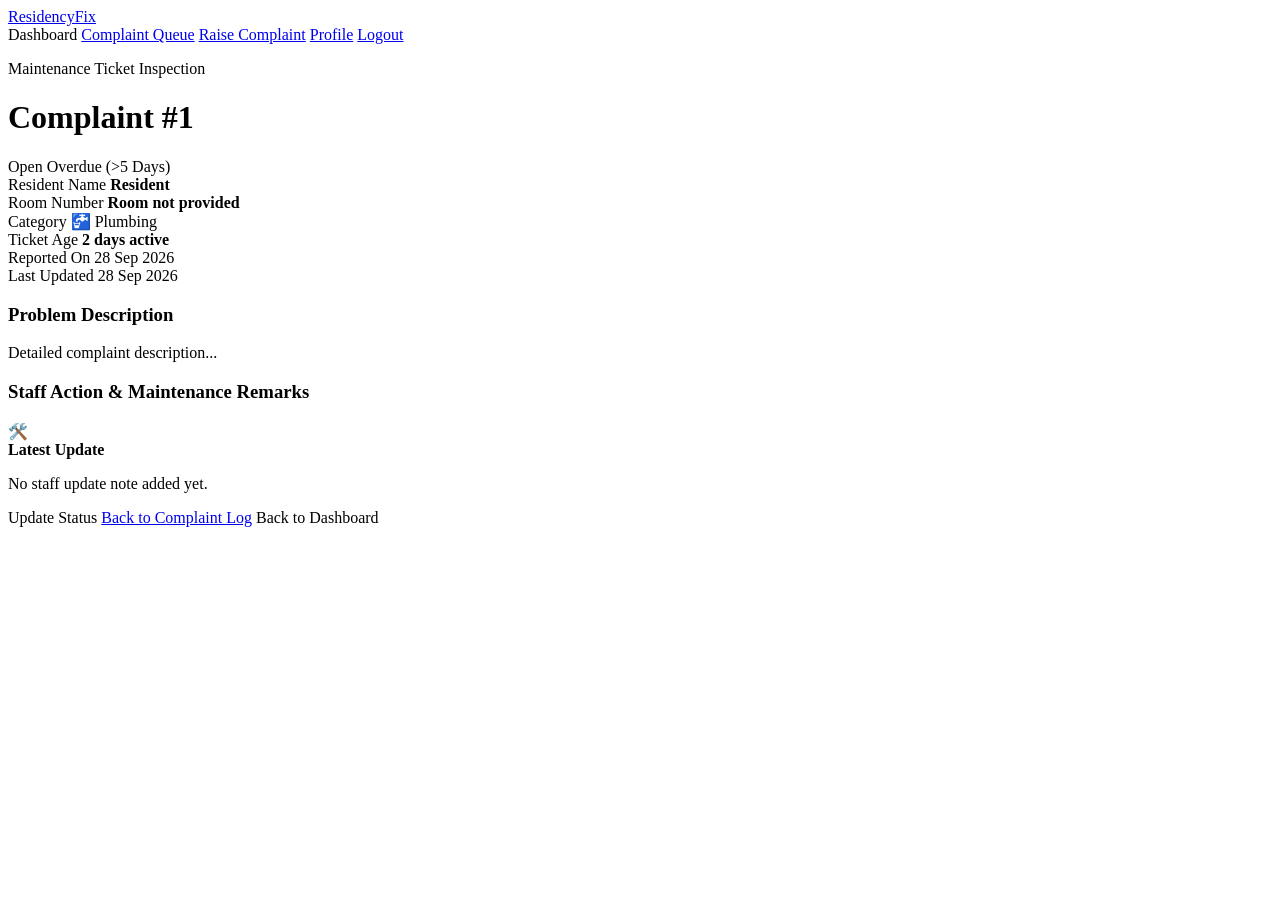
<file: target/classes/templates/complaint-details.html>
<!DOCTYPE html>
<html lang="en" xmlns:th="http://www.thymeleaf.org">
<head>
    <meta charset="UTF-8">
    <meta name="viewport" content="width=device-width, initial-scale=1.0">
    <title th:text="'ResidencyFix | Request #' + ${complaint.id}">ResidencyFix | Request Details</title>
    <link rel="preconnect" href="https://fonts.googleapis.com">
    <link rel="preconnect" href="https://fonts.gstatic.com" crossorigin>
    <link href="https://fonts.googleapis.com/css2?family=Plus+Jakarta+Sans:wght@400;500;600;700;800&display=swap" rel="stylesheet">
    <link rel="stylesheet" th:href="@{/css/style.css}">
</head>
<body class="app-shell">
    <header class="topbar">
        <div class="container nav">
            <div class="brand-wrap">
                <a href="/" class="brand-link">
                    <div class="brand-mark"></div>
                    <span class="brand-text">ResidencyFix</span>
                </a>
            </div>
            <nav class="main-nav">
                <a th:href="${role == 'staff'} ? '/dashboard/staff' : (${role == 'warden'} ? '/dashboard/warden' : '/dashboard/resident')">Dashboard</a>
                <a href="/complaints">Complaint Queue</a>
                <a href="/complaints/new" th:if="${role != 'staff'}">Raise Complaint</a>
                <a href="/profile">Profile</a>
                <a href="/logout" class="nav-logout-btn">Logout</a>
            </nav>
        </div>
    </header>

    <main class="container form-page">
        <div class="card details-card">
            <div class="details-top">
                <div>
                    <p class="eyebrow">Maintenance Ticket Inspection</p>
                    <h1>Complaint #<span th:text="${complaint.id}">1</span></h1>
                </div>
                <div>
                    <span class="badge" th:classappend="${complaint.statusClass}" th:text="${complaint.statusLabel}">Open</span>
                    <span class="overdue-badge" th:if="${complaint.overdue}">Overdue (>5 Days)</span>
                </div>
            </div>

            <div class="details-grid">
                <div class="detail-item">
                    <span class="detail-label">Resident Name</span>
                    <strong class="detail-val" th:text="${complaint.residentName}">Resident</strong>
                </div>

                <div class="detail-item">
                    <span class="detail-label">Room Number</span>
                    <strong class="detail-val room-tag" th:text="${complaint.roomNumber}">Room not provided</strong>
                </div>

                <div class="detail-item">
                    <span class="detail-label">Category</span>
                    <span class="cat-pill" th:classappend="${complaint.categoryClass}">
                        <span th:text="${complaint.categoryIcon}">🚰</span>
                        <span th:text="${complaint.category}">Plumbing</span>
                    </span>
                </div>

                <div class="detail-item">
                    <span class="detail-label">Ticket Age</span>
                    <strong class="detail-val" th:text="${complaint.daysOpen + ' days active'}">2 days active</strong>
                </div>

                <div class="detail-item">
                    <span class="detail-label">Reported On</span>
                    <span class="detail-val" th:text="${complaint.createdAt != null ? #temporals.format(complaint.createdAt, 'dd MMM yyyy, hh:mm a') : 'Recently'}">28 Sep 2026</span>
                </div>

                <div class="detail-item">
                    <span class="detail-label">Last Updated</span>
                    <span class="detail-val" th:text="${complaint.updatedAt != null ? #temporals.format(complaint.updatedAt, 'dd MMM yyyy, hh:mm a') : 'Pending Staff Review'}">28 Sep 2026</span>
                </div>
            </div>

            <!-- Issue Description Box -->
            <div class="issue-section">
                <h3>Problem Description</h3>
                <div class="description-card">
                    <p th:text="${complaint.description}">Detailed complaint description...</p>
                </div>
            </div>

            <!-- Staff Maintenance Update & Status Note -->
            <div class="status-notes-section">
                <h3>Staff Action &amp; Maintenance Remarks</h3>
                <div class="status-note-card" th:classappend="${complaint.statusNote != null and !#strings.isEmpty(complaint.statusNote)} ? 'note-present' : 'note-empty'">
                    <div class="note-icon" th:text="${complaint.statusNote != null and !#strings.isEmpty(complaint.statusNote)} ? '🛠️' : '⏳'">🛠️</div>
                    <div class="note-content">
                        <strong th:text="${complaint.statusNote != null and !#strings.isEmpty(complaint.statusNote)} ? 'Latest Update Recorded:' : 'Awaiting Service Review'">Latest Update</strong>
                        <p th:text="${complaint.statusNote != null and !#strings.isEmpty(complaint.statusNote) ? complaint.statusNote : 'No resolution notes entered yet. Maintenance staff will record actions taken during inspection.'}">No staff update note added yet.</p>
                    </div>
                </div>
            </div>

            <div class="form-actions details-actions">
                <a class="btn primary" th:if="${role == 'staff' or role == 'warden'}" th:href="@{'/complaints/' + ${complaint.id} + '/status'}">Update Status</a>
                <a class="btn secondary" href="/complaints">Back to Complaint Log</a>
                <a class="btn secondary" th:href="${role == 'staff'} ? '/dashboard/staff' : (${role == 'warden'} ? '/dashboard/warden' : '/dashboard/resident')">Back to Dashboard</a>
            </div>
        </div>
    </main>
</body>
</html>
</file>
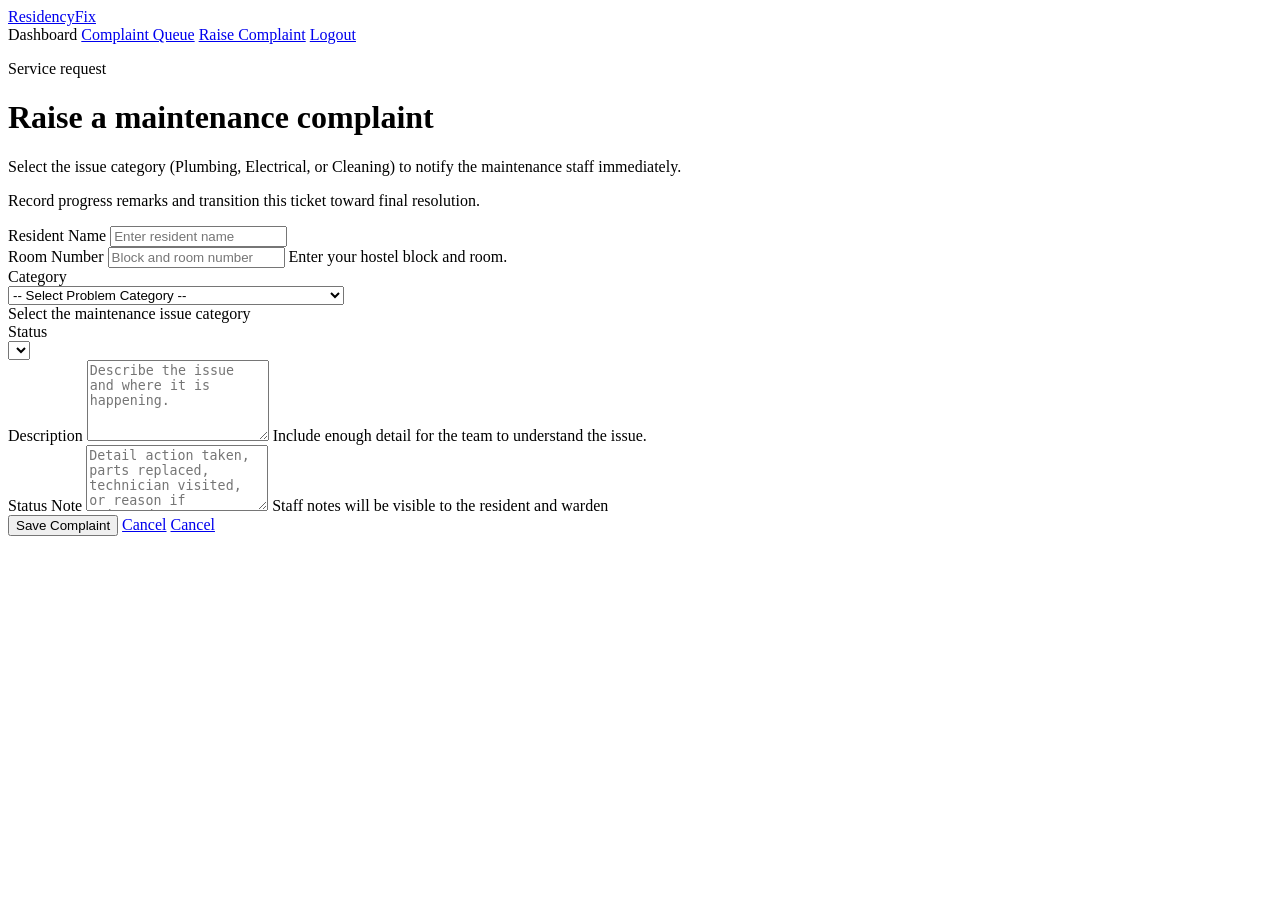
<file: target/classes/templates/complaint-form.html>
<!DOCTYPE html>
<html lang="en" xmlns:th="http://www.thymeleaf.org">
<head>
    <meta charset="UTF-8">
    <meta name="viewport" content="width=device-width, initial-scale=1.0">
    <title th:text="${mode == 'staff'} ? 'ResidencyFix | Update Work Status' : 'ResidencyFix | Raise Complaint'">ResidencyFix | Maintenance Form</title>
    <link rel="preconnect" href="https://fonts.googleapis.com">
    <link rel="preconnect" href="https://fonts.gstatic.com" crossorigin>
    <link href="https://fonts.googleapis.com/css2?family=Plus+Jakarta+Sans:wght@400;500;600;700;800&display=swap" rel="stylesheet">
    <link rel="stylesheet" th:href="@{/css/style.css}">
</head>
<body class="app-shell">
    <header class="topbar">
        <div class="container nav">
            <div class="brand-wrap">
                <a href="/" class="brand-link">
                    <div class="brand-mark"></div>
                    <span class="brand-text">ResidencyFix</span>
                </a>
            </div>
            <nav class="main-nav">
                <a th:href="${mode == 'staff'} ? '/dashboard/staff' : '/dashboard/resident'">Dashboard</a>
                <a href="/complaints">Complaint Queue</a>
                <a href="/complaints/new" th:if="${mode != 'staff'}">Raise Complaint</a>
                <a href="/logout" class="nav-logout-btn">Logout</a>
            </nav>
        </div>
    </header>

    <main class="container form-page">
        <div class="card form-card">
            <div class="form-card-header">
                <p class="eyebrow" th:text="${mode == 'staff'} ? 'Staff Action Required' : 'Hostel Maintenance Request'">Service request</p>
                <h1 th:text="${mode == 'staff'} ? 'Update Ticket Work #' + ${complaintDTO.id} : 'Raise a Maintenance Complaint'">Raise a maintenance complaint</h1>
                <p class="card-caption" th:if="${mode != 'staff'}">
                    Select the issue category (Plumbing, Electrical, or Cleaning) to notify the maintenance staff immediately.
                </p>
                <p class="card-caption" th:if="${mode == 'staff'}">
                    Record progress remarks and transition this ticket toward final resolution.
                </p>
            </div>

            <form th:action="${complaintDTO.id != null and mode == 'staff'} ? @{/complaints/{id}/status(id=${complaintDTO.id})} : @{/complaints}"
                  method="post"
                  th:object="${complaintDTO}">

                <div class="field-grid">
                    <div class="form-group" th:if="${showResidentName != null and showResidentName}">
                        <label>Resident Name</label>
                        <input type="text" th:field="*{residentName}" placeholder="Enter resident name">
                        <small class="error" th:if="${#fields.hasErrors('residentName')}" th:errors="*{residentName}"></small>
                    </div>

                    <div class="form-group" th:if="${showRoomNumber == null or showRoomNumber}">
                        <label>Room Number</label>
                        <input type="text" th:field="*{roomNumber}" placeholder="Block and room number" required>
                        <span class="field-hint">Enter your hostel block and room.</span>
                        <small class="error" th:if="${#fields.hasErrors('roomNumber')}" th:errors="*{roomNumber}"></small>
                    </div>

                    <div class="form-group" th:if="${showCategory == null or showCategory}">
                        <label>Category</label>
                        <div class="select-wrapper">
                            <select th:field="*{category}" required>
                                <option value="">-- Select Problem Category --</option>
                                <option value="Plumbing">🚰 Plumbing (Tap, leakage, toilet, flush, drain)</option>
                                <option value="Electrical">⚡ Electrical (Fan, tube light, power socket, MCB)</option>
                                <option value="Cleaning">🧹 Cleaning (Washroom hygiene, room, floor sweep)</option>
                            </select>
                        </div>
                        <span class="field-hint">Select the maintenance issue category</span>
                        <small class="error" th:if="${#fields.hasErrors('category')}" th:errors="*{category}"></small>
                    </div>

                    <div class="form-group" th:if="${showStatus != null and showStatus}">
                        <label>Status</label>
                        <div class="select-wrapper">
                            <select th:field="*{status}" required>
                                <option th:each="status : ${statuses}" th:value="${status}" th:text="${status.label}"></option>
                            </select>
                        </div>
                        <small class="error" th:if="${#fields.hasErrors('status')}" th:errors="*{status}"></small>
                    </div>
                </div>

                <div class="form-group full-width" th:if="${showDescription == null or showDescription}">
                    <label>Description</label>
                    <textarea th:field="*{description}" rows="5" placeholder="Describe the issue and where it is happening."></textarea>
                    <span class="field-hint">Include enough detail for the team to understand the issue.</span>
                    <small class="error" th:if="${#fields.hasErrors('description')}" th:errors="*{description}"></small>
                </div>

                <div class="form-group full-width" th:if="${showStatus != null and showStatus}">
                    <label>Status Note</label>
                    <textarea th:field="*{statusNote}" rows="4" placeholder="Detail action taken, parts replaced, technician visited, or reason if rejected..."></textarea>
                    <span class="field-hint">Staff notes will be visible to the resident and warden</span>
                </div>

                <div class="form-actions">
                    <button class="btn primary" type="submit" th:text="${mode == 'staff'} ? 'Update Status' : 'Submit Complaint'">Save Complaint</button>
                    <a class="btn secondary" href="/dashboard/resident" th:if="${mode != 'staff'}">Cancel</a>
                    <a class="btn secondary" href="/dashboard/staff" th:if="${mode == 'staff'}">Cancel</a>
                </div>
            </form>
        </div>
    </main>
</body>
</html>
</file>
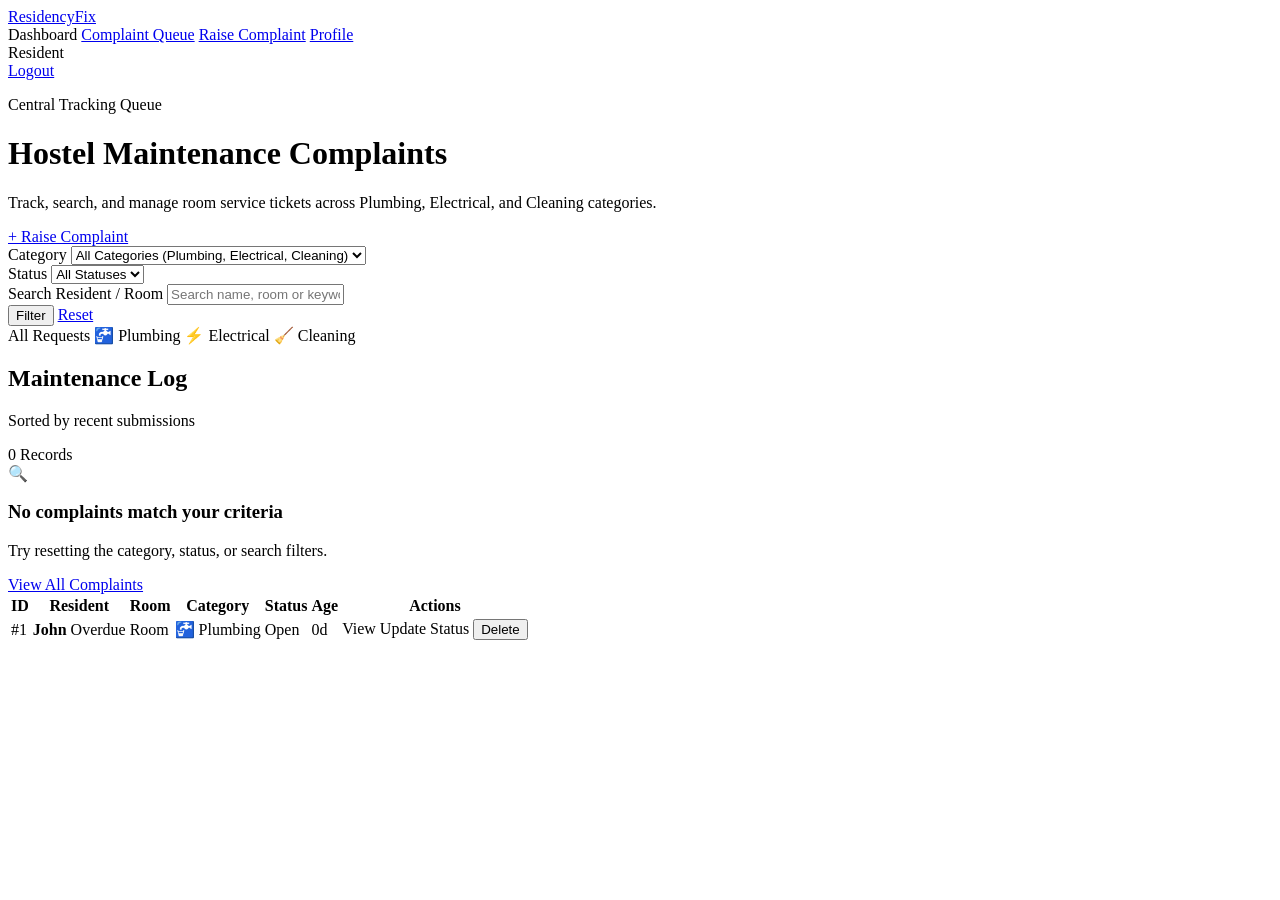
<file: target/classes/templates/complaints.html>
<!DOCTYPE html>
<html lang="en" xmlns:th="http://www.thymeleaf.org">
<head>
    <meta charset="UTF-8">
    <meta name="viewport" content="width=device-width, initial-scale=1.0">
    <title>ResidencyFix | Maintenance Requests</title>
    <link rel="preconnect" href="https://fonts.googleapis.com">
    <link rel="preconnect" href="https://fonts.gstatic.com" crossorigin>
    <link href="https://fonts.googleapis.com/css2?family=Plus+Jakarta+Sans:wght@400;500;600;700;800&display=swap" rel="stylesheet">
    <link rel="stylesheet" th:href="@{/css/style.css}">
</head>
<body class="app-shell">
    <header class="topbar">
        <div class="container nav">
            <div class="brand-wrap">
                <a href="/" class="brand-link">
                    <div class="brand-mark"></div>
                    <span class="brand-text">ResidencyFix</span>
                </a>
            </div>
            <nav class="main-nav">
                <a th:href="${role == 'staff'} ? '/dashboard/staff' : (${role == 'warden'} ? '/dashboard/warden' : '/dashboard/resident')">Dashboard</a>
                <a href="/complaints" class="active">Complaint Queue</a>
                <a href="/complaints/new" th:if="${role != 'staff'}">Raise Complaint</a>
                <a href="/profile">Profile</a>
                <div class="user-role-badge" th:classappend="'role-' + ${role}">
                    <span class="dot"></span>
                    <span th:text="${role == 'staff' ? 'Staff' : (role == 'warden' ? 'Warden' : 'Resident')}">Resident</span>
                </div>
                <a href="/logout" class="nav-logout-btn">Logout</a>
            </nav>
        </div>
    </header>

    <main class="container page">
        <div class="page-header">
            <div>
                <p class="eyebrow">Central Tracking Queue</p>
                <h1>Hostel Maintenance Complaints</h1>
                <p class="header-subtext">Track, search, and manage room service tickets across Plumbing, Electrical, and Cleaning categories.</p>
            </div>
            <div class="header-actions">
                <a class="btn primary" href="/complaints/new" th:if="${role != 'staff'}">+ Raise Complaint</a>
            </div>
        </div>

        <!-- Filter & Search Controls -->
        <section class="filter-panel">
            <form class="filter-bar" method="get" action="/complaints">
                <div class="filter-field">
                    <label>Category</label>
                    <select name="category">
                        <option value="">All Categories (Plumbing, Electrical, Cleaning)</option>
                        <option th:each="cat : ${categories}"
                                th:value="${cat}"
                                th:text="${(cat == 'Plumbing' ? '🚰 ' : (cat == 'Electrical' ? '⚡ ' : '🧹 ')) + cat}"
                                th:selected="${cat == selectedCategory}">
                        </option>
                    </select>
                </div>

                <div class="filter-field">
                    <label>Status</label>
                    <select name="status">
                        <option value="">All Statuses</option>
                        <option th:each="s : ${statuses}"
                                th:value="${s}"
                                th:text="${s.label}"
                                th:selected="${s == selectedStatus}">
                        </option>
                    </select>
                </div>

                <div class="filter-field search-field">
                    <label>Search Resident / Room</label>
                    <input type="text" name="search" th:value="${search}" placeholder="Search name, room or keyword..." />
                </div>

                <div class="filter-buttons">
                    <button type="submit" class="btn primary">Filter</button>
                    <a href="/complaints" class="btn secondary">Reset</a>
                </div>
            </form>
        </section>

        <!-- Category Fast-Filter Buttons -->
        <div class="category-pills-row">
            <a th:href="@{/complaints}" class="cat-quick-pill" th:classappend="${selectedCategory == null or selectedCategory == ''} ? 'active' : ''">All Requests</a>
            <a th:href="@{/complaints(category='Plumbing')}" class="cat-quick-pill pill-plumbing" th:classappend="${selectedCategory == 'Plumbing'} ? 'active' : ''">🚰 Plumbing</a>
            <a th:href="@{/complaints(category='Electrical')}" class="cat-quick-pill pill-electrical" th:classappend="${selectedCategory == 'Electrical'} ? 'active' : ''">⚡ Electrical</a>
            <a th:href="@{/complaints(category='Cleaning')}" class="cat-quick-pill pill-cleaning" th:classappend="${selectedCategory == 'Cleaning'} ? 'active' : ''">🧹 Cleaning</a>
        </div>

        <!-- Complaints Table Card -->
        <div class="table-card">
            <div class="table-header">
                <div>
                    <h2>Maintenance Log</h2>
                    <p class="table-caption">Sorted by recent submissions</p>
                </div>
                <div class="table-header-meta">
                    <span class="table-count-badge" th:text="${complaints.size() + ' Total Records'}">0 Records</span>
                </div>
            </div>

            <div th:if="${complaints.empty}" class="empty-state">
                <div class="empty-icon">🔍</div>
                <h3>No complaints match your criteria</h3>
                <p>Try resetting the category, status, or search filters.</p>
                <a href="/complaints" class="btn secondary">View All Complaints</a>
            </div>

            <div class="table-responsive" th:if="${!complaints.empty}">
                <table class="data-table">
                    <thead>
                        <tr>
                            <th>ID</th>
                            <th>Resident</th>
                            <th>Room</th>
                            <th>Category</th>
                            <th>Status</th>
                            <th>Age</th>
                            <th>Actions</th>
                        </tr>
                    </thead>
                    <tbody>
                        <tr th:each="complaint : ${complaints}">
                            <td class="id-cell" th:text="'#' + ${complaint.id}">#1</td>
                            <td>
                                <strong th:text="${complaint.residentName}">John</strong>
                                <span class="overdue-badge" th:if="${complaint.overdue}">Overdue</span>
                            </td>
                            <td>
                                <span class="room-tag" th:text="${complaint.roomNumber}">Room</span>
                            </td>
                            <td>
                                <span class="cat-pill" th:classappend="${complaint.categoryClass}">
                                    <span th:text="${complaint.categoryIcon}">🚰</span>
                                    <span th:text="${complaint.category}">Plumbing</span>
                                </span>
                            </td>
                            <td>
                                <span class="badge" th:classappend="${complaint.statusClass}" th:text="${complaint.statusLabel}">Open</span>
                            </td>
                            <td>
                                <span class="age-pill" th:text="${complaint.daysOpen + 'd'}">0d</span>
                            </td>
                            <td class="actions-cell">
                                <a class="action-btn action-view" th:href="@{'/complaints/' + ${complaint.id}}">View</a>
                                <a class="action-btn action-update" th:if="${role == 'staff' or role == 'warden'}" th:href="@{'/complaints/' + ${complaint.id} + '/status'}">Update Status</a>
                                <form th:if="${role == 'warden'}" th:action="@{'/complaints/' + ${complaint.id} + '/delete'}" method="post" style="display:inline;" onsubmit="return confirm('Are you sure you want to delete this complaint record?');">
                                    <button type="submit" class="action-btn action-delete">Delete</button>
                                </form>
                            </td>
                        </tr>
                    </tbody>
                </table>
            </div>
        </div>
    </main>
</body>
</html>
</file>
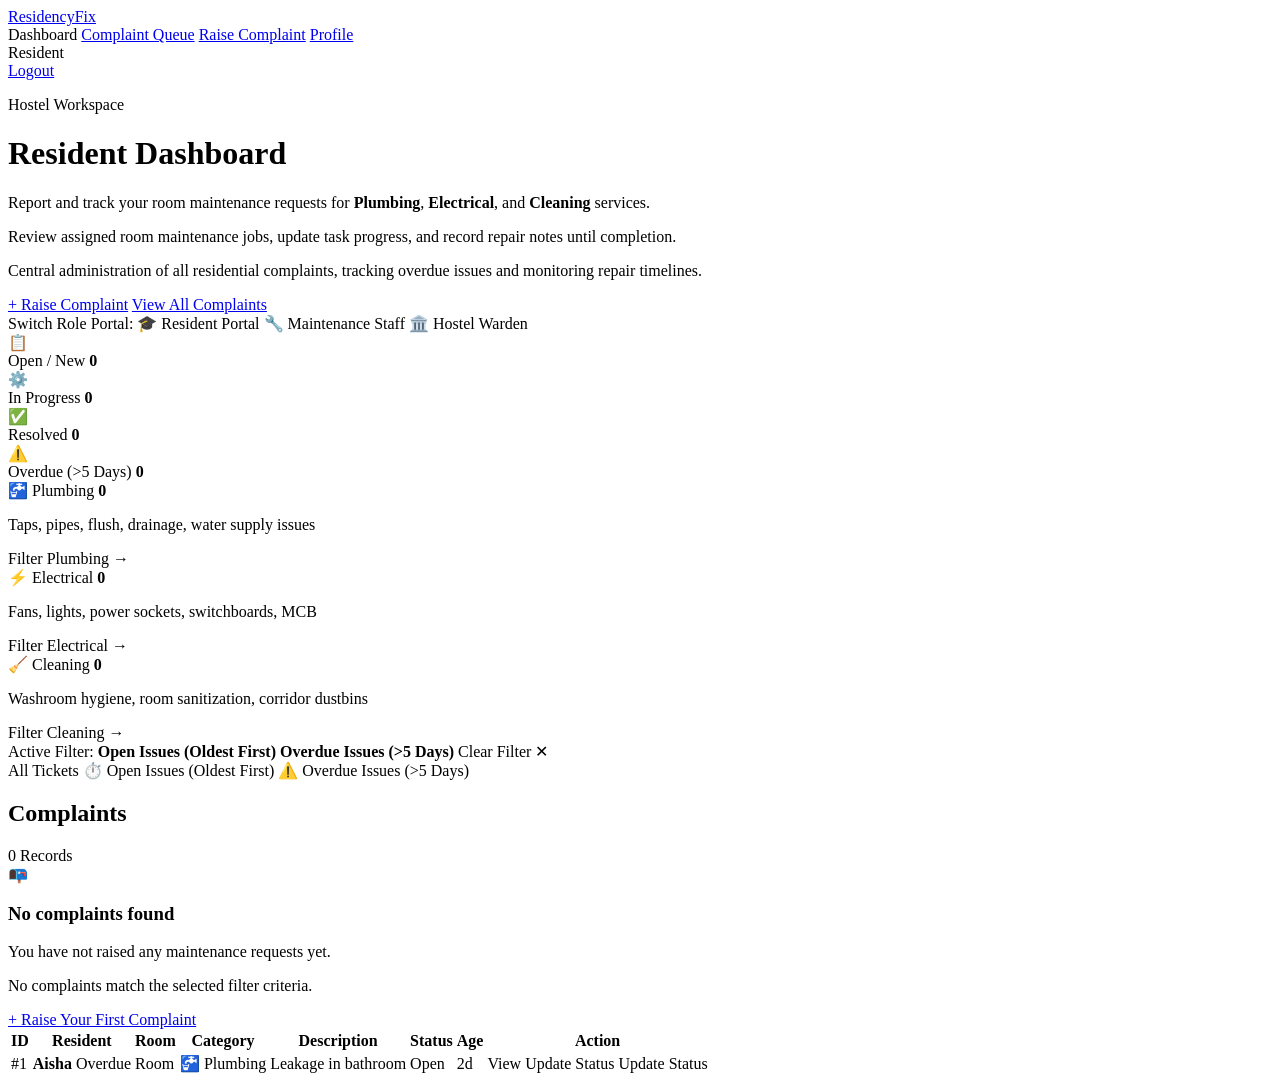
<file: target/classes/templates/dashboard.html>
<!DOCTYPE html>
<html lang="en" xmlns:th="http://www.thymeleaf.org">
<head>
    <meta charset="UTF-8">
    <meta name="viewport" content="width=device-width, initial-scale=1.0">
    <title th:text="'ResidencyFix | ' + ${roleTitle} + ' Dashboard'">ResidencyFix | Dashboard</title>
    <link rel="preconnect" href="https://fonts.googleapis.com">
    <link rel="preconnect" href="https://fonts.gstatic.com" crossorigin>
    <link href="https://fonts.googleapis.com/css2?family=Plus+Jakarta+Sans:wght@400;500;600;700;800&display=swap" rel="stylesheet">
    <link rel="stylesheet" th:href="@{/css/style.css}">
</head>
<body class="app-shell">
    <header class="topbar">
        <div class="container nav">
            <div class="brand-wrap">
                <a href="/" class="brand-link">
                    <div class="brand-mark"></div>
                    <span class="brand-text">ResidencyFix</span>
                </a>
            </div>
            <nav class="main-nav">
                <a th:href="@{'/dashboard/' + ${role}}" class="active">Dashboard</a>
                <a href="/complaints">Complaint Queue</a>
                <a href="/complaints/new" th:if="${role == 'resident' or role == 'warden'}">Raise Complaint</a>
                <a href="/profile">Profile</a>
                <div class="user-role-badge" th:classappend="'role-' + ${role}">
                    <span class="dot"></span>
                    <span th:text="${roleTitle}">Resident</span>
                </div>
                <a href="/logout" class="nav-logout-btn">Logout</a>
            </nav>
        </div>
    </header>

    <main class="container page">
        <!-- Top banner with role context -->
        <div class="page-header">
            <div>
                <p class="eyebrow" th:text="${role == 'resident' ? 'Resident Workspace' : (role == 'staff' ? 'Hostel Facility Operations' : 'Hostel Administration & Oversight')}">Hostel Workspace</p>
                <h1 th:text="${roleTitle + ' Dashboard'}">Resident Dashboard</h1>
                <p class="header-subtext" th:if="${role == 'resident'}">
                    Report and track your room maintenance requests for <strong>Plumbing</strong>, <strong>Electrical</strong>, and <strong>Cleaning</strong> services.
                </p>
                <p class="header-subtext" th:if="${role == 'staff'}">
                    Review assigned room maintenance jobs, update task progress, and record repair notes until completion.
                </p>
                <p class="header-subtext" th:if="${role == 'warden'}">
                    Central administration of all residential complaints, tracking overdue issues and monitoring repair timelines.
                </p>
            </div>
            <div class="header-actions">
                <a class="btn primary" href="/complaints/new" th:if="${role == 'resident' or role == 'warden'}">+ Raise Complaint</a>
                <a class="btn secondary" href="/complaints">View All Complaints</a>
            </div>
        </div>

        <!-- Role Switcher Quick Bar -->
        <div class="role-switch-bar">
            <span class="switch-label">Switch Role Portal:</span>
            <a th:href="@{/dashboard/resident}" class="role-tab" th:classappend="${role == 'resident'} ? 'active' : ''">🎓 Resident Portal</a>
            <a th:href="@{/dashboard/staff}" class="role-tab" th:classappend="${role == 'staff'} ? 'active' : ''">🔧 Maintenance Staff</a>
            <a th:href="@{/dashboard/warden}" class="role-tab" th:classappend="${role == 'warden'} ? 'active' : ''">🏛️ Hostel Warden</a>
        </div>

        <!-- Metrics Grid -->
        <section class="stats-grid">
            <div class="metric-card metric-open">
                <div class="metric-icon">📋</div>
                <div class="metric-data">
                    <span>Open / New</span>
                    <strong th:text="${summary.open}">0</strong>
                </div>
            </div>
            <div class="metric-card metric-progress">
                <div class="metric-icon">⚙️</div>
                <div class="metric-data">
                    <span>In Progress</span>
                    <strong th:text="${summary.inProgress}">0</strong>
                </div>
            </div>
            <div class="metric-card metric-resolved">
                <div class="metric-icon">✅</div>
                <div class="metric-data">
                    <span>Resolved</span>
                    <strong th:text="${summary.resolved}">0</strong>
                </div>
            </div>
            <div class="metric-card danger">
                <div class="metric-icon">⚠️</div>
                <div class="metric-data">
                    <span>Overdue (>5 Days)</span>
                    <strong th:text="${summary.overdue}">0</strong>
                </div>
            </div>
        </section>

        <!-- Category Breakdown Cards (Plumbing, Electrical, Cleaning) -->
        <section class="category-summary-row" th:if="${role != 'resident'}">
            <div class="category-summary-card cat-plumbing-card">
                <div class="cat-card-header">
                    <span class="cat-pill">🚰 Plumbing</span>
                    <strong th:text="${summary.plumbing}">0</strong>
                </div>
                <p>Taps, pipes, flush, drainage, water supply issues</p>
                <a th:href="@{'/dashboard/' + ${role} + '?category=Plumbing'}" class="cat-filter-btn">Filter Plumbing →</a>
            </div>

            <div class="category-summary-card cat-electrical-card">
                <div class="cat-card-header">
                    <span class="cat-pill">⚡ Electrical</span>
                    <strong th:text="${summary.electrical}">0</strong>
                </div>
                <p>Fans, lights, power sockets, switchboards, MCB</p>
                <a th:href="@{'/dashboard/' + ${role} + '?category=Electrical'}" class="cat-filter-btn">Filter Electrical →</a>
            </div>

            <div class="category-summary-card cat-cleaning-card">
                <div class="cat-card-header">
                    <span class="cat-pill">🧹 Cleaning</span>
                    <strong th:text="${summary.cleaning}">0</strong>
                </div>
                <p>Washroom hygiene, room sanitization, corridor dustbins</p>
                <a th:href="@{'/dashboard/' + ${role} + '?category=Cleaning'}" class="cat-filter-btn">Filter Cleaning →</a>
            </div>
        </section>

        <!-- Active Filter Indicator -->
        <div class="filter-indicator-bar" th:if="${selectedCategory != null or selectedStatus != null or selectedView != null}">
            <span>Active Filter: </span>
            <strong th:if="${selectedCategory != null}" th:text="'Category: ' + ${selectedCategory}"></strong>
            <strong th:if="${selectedStatus != null}" th:text="'Status: ' + ${selectedStatus.label}"></strong>
            <strong th:if="${selectedView == 'open-age'}">Open Issues (Oldest First)</strong>
            <strong th:if="${selectedView == 'overdue'}">Overdue Issues (>5 Days)</strong>
            <a th:href="@{'/dashboard/' + ${role}}" class="clear-filter-link">Clear Filter ✕</a>
        </div>

        <!-- Fast Filter Toggles for Staff & Warden -->
        <div class="category-pills-row" th:if="${role != 'resident'}" style="margin-bottom: 20px;">
            <a th:href="@{'/dashboard/' + ${role}}" class="cat-quick-pill" th:classappend="${selectedView == null and selectedCategory == null and selectedStatus == null} ? 'active' : ''">All Tickets</a>
            <a th:href="@{'/dashboard/' + ${role}(view='open-age')}" class="cat-quick-pill" th:classappend="${selectedView == 'open-age'} ? 'active' : ''">⏱️ Open Issues (Oldest First)</a>
            <a th:href="@{'/dashboard/' + ${role}(view='overdue')}" class="cat-quick-pill pill-overdue" th:classappend="${selectedView == 'overdue'} ? 'active' : ''">⚠️ Overdue Issues (>5 Days)</a>
        </div>

        <!-- Complaint Table Card -->
        <section class="table-card">
            <div class="table-header">
                <div>
                    <h2 th:text="${role == 'resident' ? 'My Submitted Complaints' : (role == 'staff' ? 'Maintenance Service Tasks' : 'All Hostel Complaints')}">Complaints</h2>
                    <p class="table-caption" th:text="${role == 'resident' ? 'Complaints raised by your room profile.' : 'Track, inspect, and update complaint status.'}"></p>
                </div>
                <div class="table-header-meta">
                    <span class="table-count-badge" th:text="${complaints.size() + ' Total Records'}">0 Records</span>
                </div>
            </div>

            <div th:if="${complaints.empty}" class="empty-state">
                <div class="empty-icon">📭</div>
                <h3>No complaints found</h3>
                <p th:if="${role == 'resident'}">You have not raised any maintenance requests yet.</p>
                <p th:if="${role != 'resident'}">No complaints match the selected filter criteria.</p>
                <a class="btn primary" href="/complaints/new" th:if="${role == 'resident'}">+ Raise Your First Complaint</a>
            </div>

            <div class="table-responsive" th:if="${!complaints.empty}">
                <table class="data-table">
                    <thead>
                        <tr>
                            <th>ID</th>
                            <th>Resident</th>
                            <th>Room</th>
                            <th>Category</th>
                            <th>Description</th>
                            <th>Status</th>
                            <th>Age</th>
                            <th>Action</th>
                        </tr>
                    </thead>
                    <tbody>
                        <tr th:each="complaint : ${complaints}">
                            <td class="id-cell" th:text="'#' + ${complaint.id}">#1</td>
                            <td>
                                <strong th:text="${complaint.residentName}">Aisha</strong>
                                <span class="overdue-badge" th:if="${complaint.overdue}">Overdue</span>
                            </td>
                            <td>
                                <span class="room-tag" th:text="${complaint.roomNumber}">Room</span>
                            </td>
                            <td>
                                <span class="cat-pill" th:classappend="${complaint.categoryClass}">
                                    <span th:text="${complaint.categoryIcon}">🚰</span>
                                    <span th:text="${complaint.category}">Plumbing</span>
                                </span>
                            </td>
                            <td class="desc-cell" th:text="${#strings.abbreviate(complaint.description, 60)}">Leakage in bathroom</td>
                            <td>
                                <span class="badge" th:classappend="${complaint.statusClass}" th:text="${complaint.statusLabel}">Open</span>
                            </td>
                            <td>
                                <span class="age-pill" th:text="${complaint.daysOpen + 'd'}">2d</span>
                            </td>
                            <td class="action-cell">
                                <a class="action-btn action-view" th:href="@{'/complaints/' + ${complaint.id}}">View</a>
                                <a class="action-btn action-update" th:if="${role == 'staff'}" th:href="@{'/complaints/' + ${complaint.id} + '/status'}">Update Status</a>
                                <a class="action-btn action-update" th:if="${role == 'warden'}" th:href="@{'/complaints/' + ${complaint.id} + '/status'}">Update Status</a>
                            </td>
                        </tr>
                    </tbody>
                </table>
            </div>
        </section>
    </main>
</body>
</html>
</file>
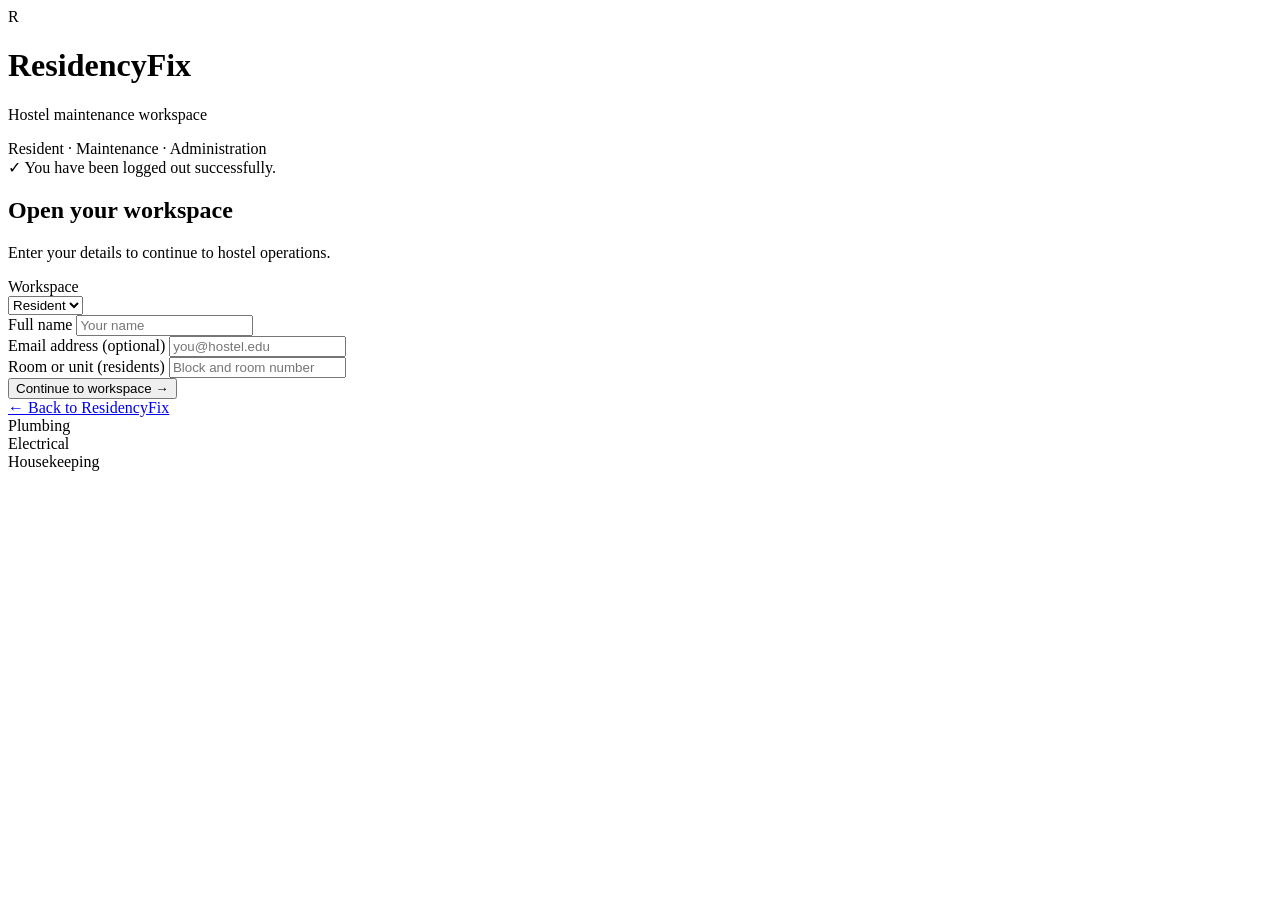
<file: target/classes/templates/login.html>
<!DOCTYPE html>
<html lang="en" xmlns:th="http://www.thymeleaf.org">
<head>
    <meta charset="UTF-8">
    <meta name="viewport" content="width=device-width, initial-scale=1.0">
    <title>ResidencyFix | Hostel Portal Login</title>
    <link rel="preconnect" href="https://fonts.googleapis.com">
    <link rel="preconnect" href="https://fonts.gstatic.com" crossorigin>
    <link href="https://fonts.googleapis.com/css2?family=Plus+Jakarta+Sans:wght@400;500;600;700;800&display=swap" rel="stylesheet">
    <link rel="stylesheet" th:href="@{/css/style.css}">
</head>
<body class="app-shell login-bg">
    <main class="login-shell">
        <div class="login-container">
            <div class="login-brand-header">
                <div class="brand-badge-icon">R</div>
                <h1>ResidencyFix</h1>
                <p class="brand-tagline">Hostel maintenance workspace</p>
                <div class="portal-security-chip">Resident · Maintenance · Administration</div>
            </div>

            <div th:if="${logoutMessage}" class="alert-banner alert-success">
                <span>✓</span>
                <span th:text="${logoutMessage}">You have been logged out successfully.</span>
            </div>

            <div class="login-card">
                <div class="login-card-header">
                    <h2>Open your workspace</h2>
                    <p>Enter your details to continue to hostel operations.</p>
                </div>

                <form method="post" action="/login" class="custom-login-form">
                    <div class="login-field">
                        <label for="role">Workspace</label>
                        <div class="select-wrapper">
                            <select id="role" name="role" required>
                                <option th:each="role : ${roleOptions}" 
                                        th:value="${#strings.toLowerCase(role)}" 
                                        th:text="${role}">Resident</option>
                            </select>
                        </div>
                    </div>

                    <div class="login-field">
                        <label for="name">Full name</label>
                        <input id="name" name="name" type="text" autocomplete="name" placeholder="Your name" required>
                    </div>

                    <div class="login-field">
                        <label for="email">Email address <span>(optional)</span></label>
                        <input id="email" name="email" type="email" autocomplete="email" placeholder="you@hostel.edu">
                    </div>

                    <div class="login-field">
                        <label for="room">Room or unit <span>(residents)</span></label>
                        <input id="room" name="room" type="text" autocomplete="off" placeholder="Block and room number">
                    </div>

                    <button class="btn primary btn-block" type="submit">
                        <span>Continue to workspace</span>
                        <span aria-hidden="true">→</span>
                    </button>
                </form>

                <div class="login-card-footer">
                    <a href="/" class="back-home-link">← Back to ResidencyFix</a>
                </div>
            </div>

            <div class="login-system-features">
                <div class="sys-feat"><span class="feat-dot dot-blue"></span> Plumbing</div>
                <div class="sys-feat"><span class="feat-dot dot-amber"></span> Electrical</div>
                <div class="sys-feat"><span class="feat-dot dot-green"></span> Housekeeping</div>
            </div>
        </div>
    </main>
</body>
</html>
</file>
